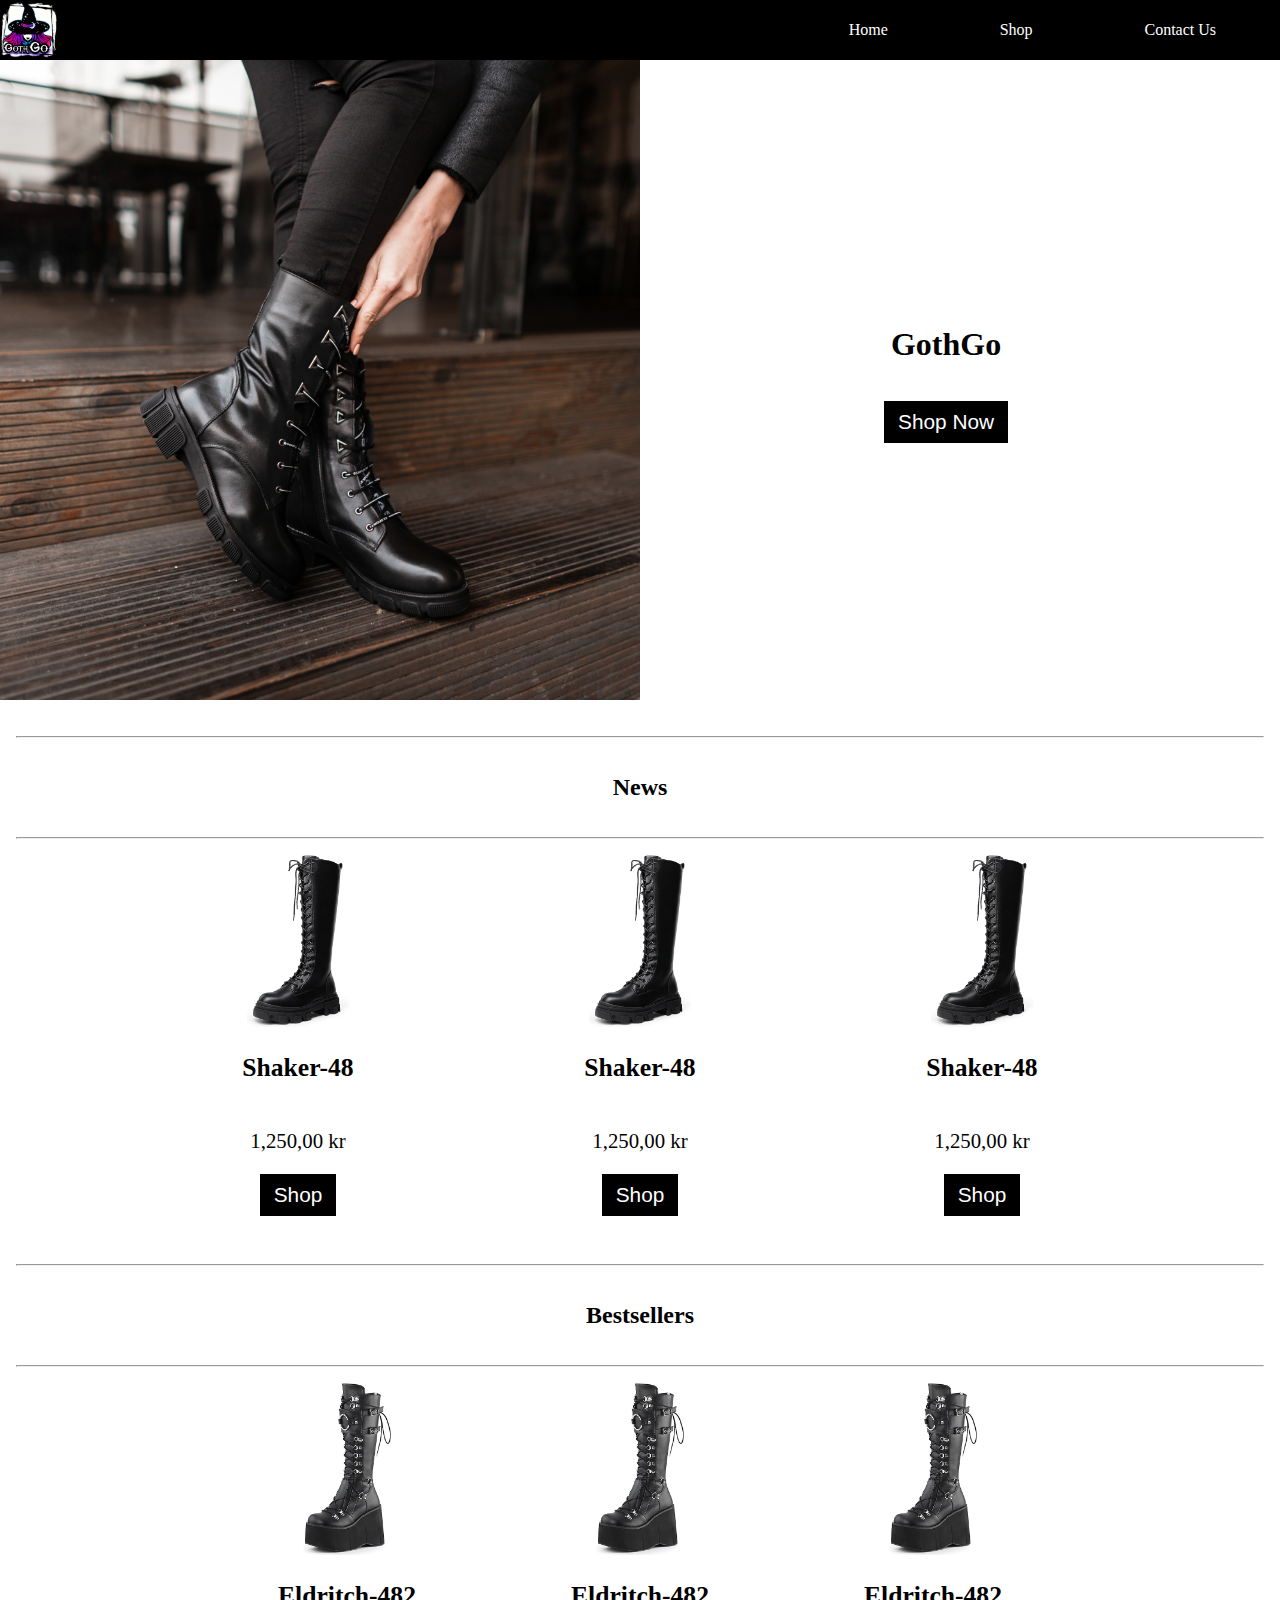
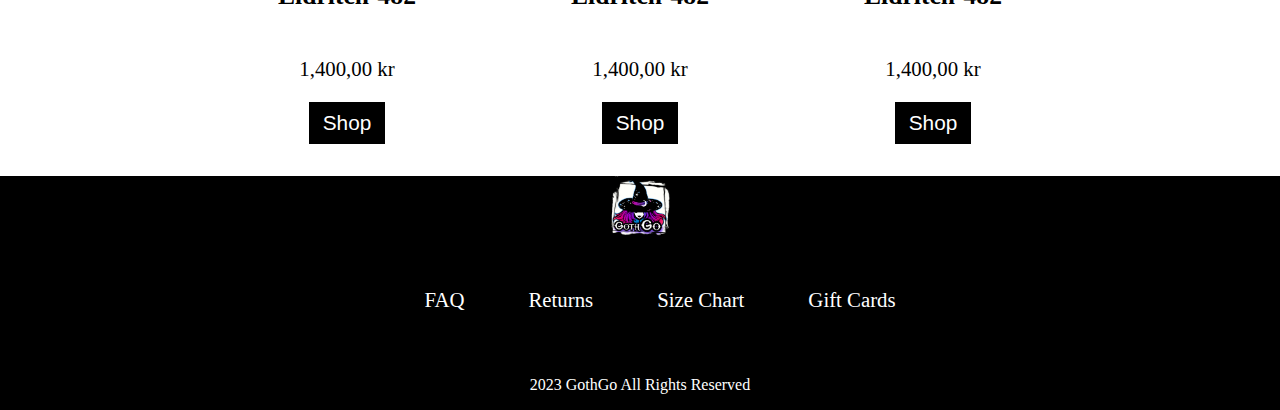
<file: index.html>
<!DOCTYPE html>
<html lang="en">
    <head>
        <meta charset="UTF-8">
        <meta name="viewport" content="width=device-width, initial-scale=1.0">
        <title>GothGo Front Page</title>
        <link rel="stylesheet" href="css/style.css">
        <link rel="stylesheet" href="https://necolas.github.io/normalize.css/8.0.1/normalize.css">
        <!-- Jeg tok normalize.css stylesheetet rett fra forelesninga om Flex/Grid -->
    </head>
    <body>
        <div class="grid-container">
            <header>
                <a href="index.html">
                    <img src="img/logo-mobile.jpg" alt="Logo" class="logo">
                    <!-- Bildet i logoen er lasted ned fra Depositphotos: https://depositphotos.com/vector/smiling-young-witch-wearing-typical-witch-hat-397708736.html -->
                    <!-- Logoen er laget i Pixlr: https://pixlr.com/-->
                </a>
                <nav>     
                    <ul>  
                        <li><a href="index.html">Home</a></li>
                        <li><a href="productpage.html">Shop</a></li>
                        <li><a href="contactus.html">Contact Us</a></li>
                    </ul>
                </nav>
            </header>
            <main>
                <section class="landing">
                    <picture>
                        <source media="(min-width: 1024px)" srcset="img/background.jpg" class="front-page-img">
                        <!-- Snakket litt med ChatGPT her, ang <picture> taggen. Jeg skrev det selv først, men ting fungerte ikke, så jeg kopierte koden over. Jeg hadde glømt .jpg bak img/background -->
                        <img src="img/background-mobile.jpg" alt="A woman showing off her shoes" class="front-page-img">
                    </picture>
                    <section class="h1-shopnow">
                        <h1>GothGo</h1>
                        <button class="landing-button">Shop Now</button>
                    </section> 
                </section>
                <hr>
                <section class="breadcrumb-trail">
                    <h2>News</h2>
                </section>
                <hr>
                <section class="shaker-flex-container">
                    <section class="news-product">
                        <article>
                            <img src="img/Shaker-48.jpg" alt="A picture of Shaker-48 shoes" class="shaker-48-img">
                            <!-- Bildet er lånt fra Amazon, så komprimert: https://www.amazon.com/DREAM-PAIRS-Chunky-Platform-Sdkb221w/dp/B09Y94Q9WL/ref=pd_ybh_a_sccl_12/141-8176283-6515123?pd_rd_w=eHhkf&content-id=amzn1.sym.67f8cf21-ade4-4299-b433-69e404eeecf1&pf_rd_p=67f8cf21-ade4-4299-b433-69e404eeecf1&pf_rd_r=D4FX9TGYWWTCTPNB2DSJ&pd_rd_wg=d13uB&pd_rd_r=9459aa5c-ab5c-4cd3-9e52-73b9c49caf5b&pd_rd_i=B09Y94Q9WL&psc=1 -->
                            <h3>Shaker-48</h3> 
                            <p class="price">1,250,00 kr</p>
                            <button class="shop-button-container">Shop</button>
                        </article>
                    </section>
                    <section class="news-product">
                        <article>
                            <img src="img/Shaker-48.jpg" alt="A picture of Shaker-48 shoes" class="shaker-48-img">
                            <h3>Shaker-48</h3> 
                            <p class="price">1,250,00 kr</p>
                            <button class="shop-button-container">Shop</button>
                        </article>
                    </section>
                    <section class="news-product">
                        <article>
                            <img src="img/Shaker-48.jpg" alt="A picture of Shaker-48 shoes" class="shaker-48-img">
                            <h3>Shaker-48</h3> 
                            <p class="price">1,250,00 kr</p>
                            <button class="shop-button-container">Shop</button>
                        </article>
                    </section>
                </section>
                <hr>
                <section class="breadcrumb-trail">
                    <h2>Bestsellers</h2>
                </section>
                <hr>
                <section class="eldritch-flex-container">
                    <section class="bestseller-product">
                        <article>
                            <img src="img/eldritch-482.jpg" alt="A picture of Eldritch-482 shoes" class="eldritch-482-img">
                            <!-- Bildet er lånt fra Amazon, så komprimert: https://www.amazon.com/AMINUGAL-Womens-Platform-Fashion-Motorcycle/dp/B0BHZCGZ4D/ref=pd_ybh_a_sccl_10/141-8176283-6515123?pd_rd_w=eHhkf&content-id=amzn1.sym.67f8cf21-ade4-4299-b433-69e404eeecf1&pf_rd_p=67f8cf21-ade4-4299-b433-69e404eeecf1&pf_rd_r=D4FX9TGYWWTCTPNB2DSJ&pd_rd_wg=d13uB&pd_rd_r=9459aa5c-ab5c-4cd3-9e52-73b9c49caf5b&pd_rd_i=B0BHZCGZ4D&psc=1 -->
                            <h3>Eldritch-482</h3> 
                            <p class="price">1,400,00 kr</p> 
                            <button class="shop-button-container">Shop</button>
                        </article>
                    </section>
                    <section class="bestseller-product">
                        <article>
                            <img src="img/eldritch-482.jpg" alt="A picture of Eldritch-482 shoes" class="eldritch-482-img">
                            <h3>Eldritch-482</h3> 
                            <p class="price">1,400,00 kr</p>
                            <button class="shop-button-container">Shop</button>
                        </article>
                    </section>
                    <section class="bestseller-product">
                        <article>
                            <img src="img/eldritch-482.jpg" alt="A picture of Eldritch-482 shoes" class="eldritch-482-img">
                            <h3>Eldritch-482</h3> 
                            <p class="price">1,400,00 kr</p>
                            <button class="shop-button-container">Shop</button>
                        </article>
                    </section>
                </section>
            </main>
            <footer>
                <a href="index.html">
                    <img src="img/logo-mobile.jpg" alt="Logo" class="logo">
                </a>
                <nav class="bottom-nav">
                    <ul>
                        <li><a href="#">FAQ</a></li>
                        <li><a href="#">Returns</a></li>
                        <li><a href="#">Size Chart</a></li>
                        <li><a href="#">Gift Cards</a></li>
                    </ul>
                </nav>
                <p class="footer-p">2023 GothGo All Rights Reserved</p>
            </footer>
        </div>
    </body>
</html>
</file>
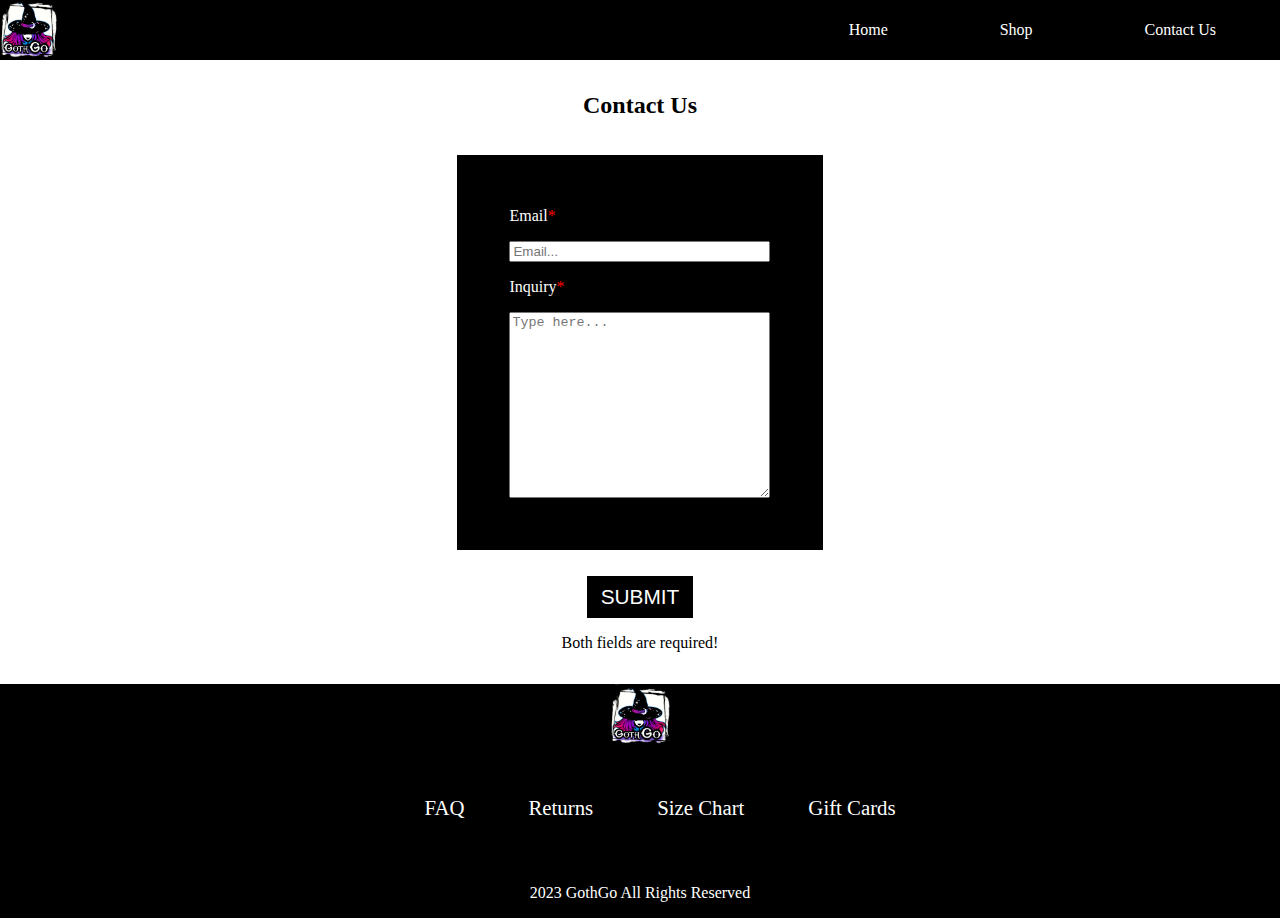
<file: contactus.html>
<!DOCTYPE html>
<html lang="en">
    <head>
        <meta charset="UTF-8">
        <meta name="viewport" content="width=device-width, initial-scale=1.0">
        <title>GothGo Contact Us Page</title>
        <link rel="stylesheet" href="css/style.css">
        <link rel="stylesheet" href="https://necolas.github.io/normalize.css/8.0.1/normalize.css">
    </head>
    <body>
        <div class="grid-container">
            <header>
                <a href="index.html">
                    <img src="img/logo-mobile.jpg" alt="Logo" class="logo">
                </a>
                <nav>    
                    <ul>  
                        <li><a href="index.html">Home</a></li>
                        <li><a href="productpage.html">Shop</a></li>
                        <li><a href="contactus.html">Contact Us</a></li>
                    </ul>
                </nav>
            </header>
            <main>
                <section class="form">
                    <form method="post" action="#">
                        <h2 class="contact-us-h2">Contact Us</h2>
                        <div class="form-container">
                            <label for="email">Email<span class="red">*</span></label>
                            <input id="email" type="email" name="email" placeholder="Email..." required>
                            <label for="typehere">Inquiry<span class="red">*</span></label>
                            <textarea id="typehere" name="typehere" rows="12" cols="30" placeholder="Type here..." required></textarea>
                        </div>
                        <input id="submit" type="submit" value="SUBMIT">
                        <p>Both fields are required!</p>
                    </form>
                </section>
            </main>
            <footer>
                <a href="index.html">
                    <img src="img/logo-mobile.jpg" alt="Logo" class="logo">
                </a>
                <nav class="bottom-nav">
                    <ul>
                        <li><a href="#">FAQ</a></li>
                        <li><a href="#">Returns</a></li>
                        <li><a href="#">Size Chart</a></li>
                        <li><a href="#">Gift Cards</a></li>
                    </ul>
                </nav>
                <p class="footer-p">2023 GothGo All Rights Reserved</p>
            </footer>
        </div>
    </body>
</html>
</file>
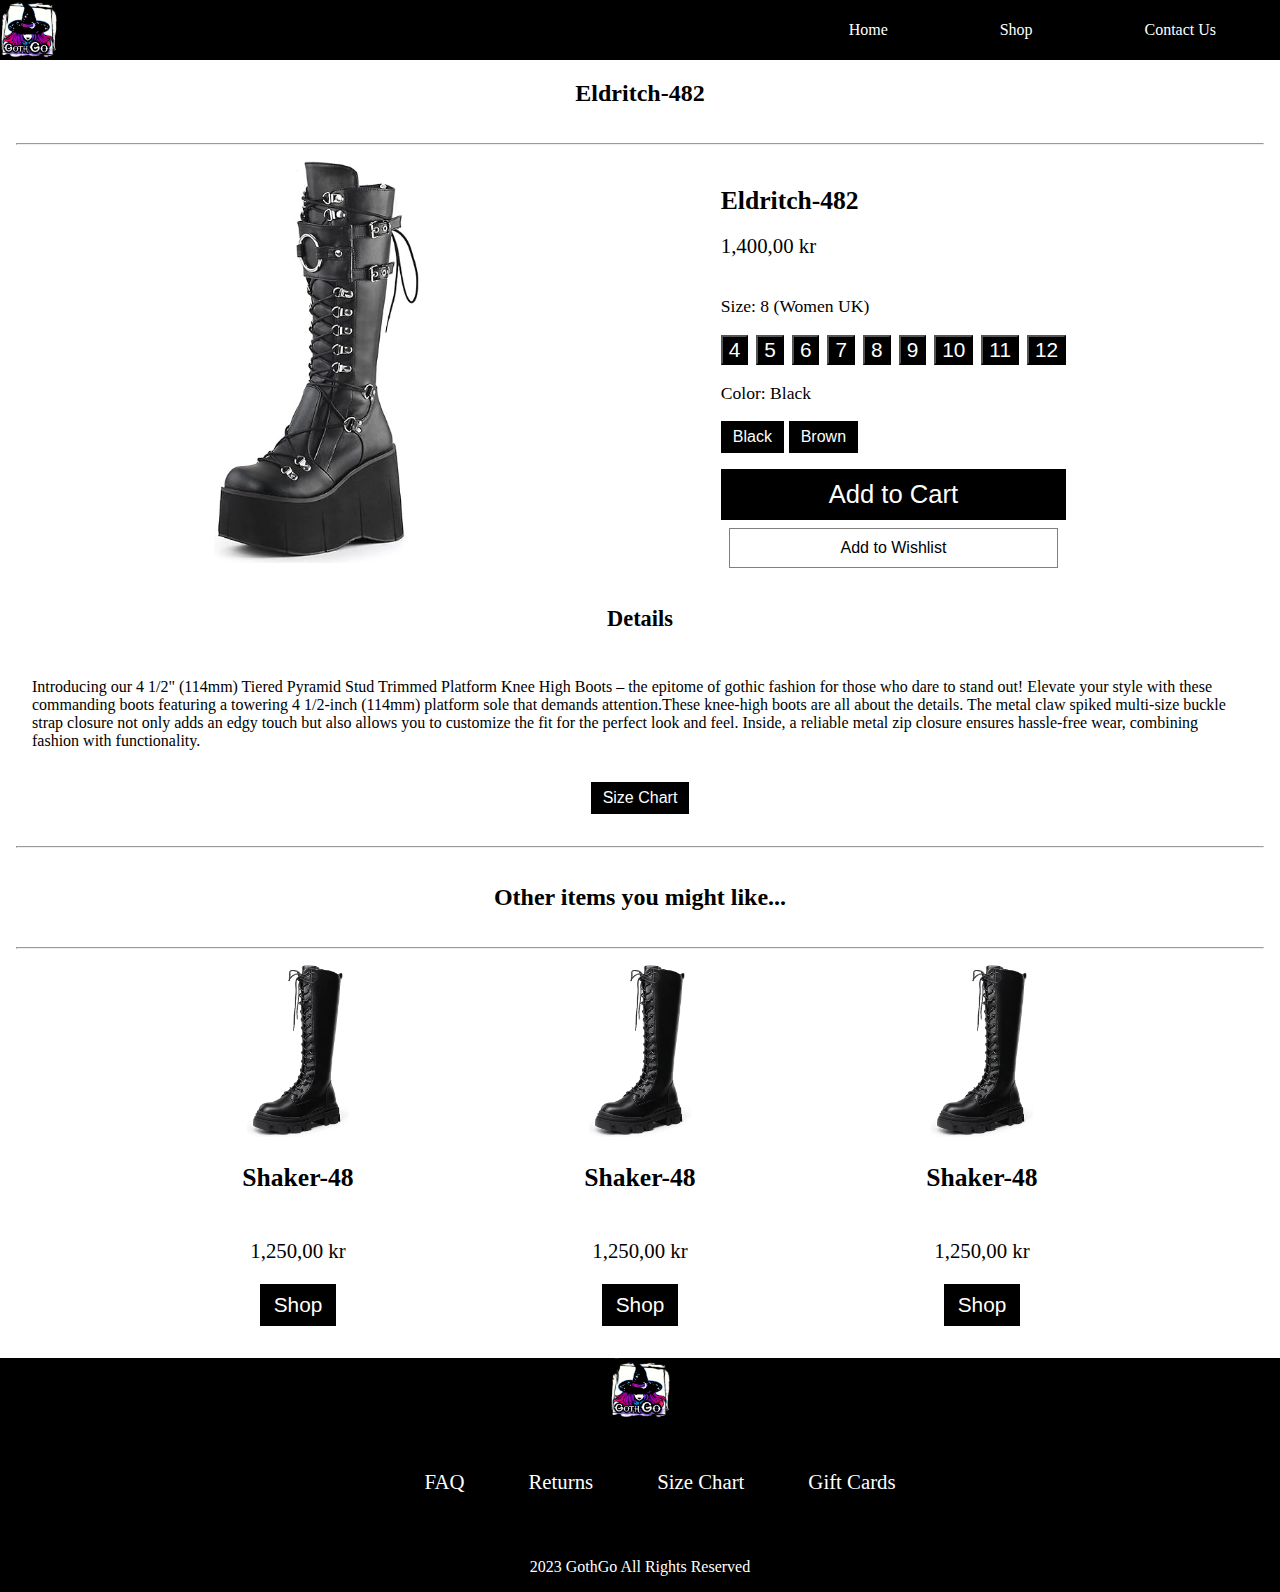
<file: productpage.html>
<!DOCTYPE html>
<html lang="en">
    <head>
        <meta charset="UTF-8">
        <meta name="viewport" content="width=device-width, initial-scale=1.0">
        <title>GothGo Product Page</title>
        <link rel="stylesheet" href="css/style.css">
        <link rel="stylesheet" href="https://necolas.github.io/normalize.css/8.0.1/normalize.css">
    </head>
    <body>
        <div class="grid-container">
            <header>
                <a href="index.html">
                    <img src="img/logo-mobile.jpg" alt="Logo" class="logo">
                </a>
                <nav>    
                    <ul>  
                        <li><a href="index.html">Home</a></li>
                        <li><a href="productpage.html">Shop</a></li>
                        <li><a href="contactus.html">Contact Us</a></li>
                    </ul>
                </nav>
            </header>
            <main>
                <section class="breadcrumb-trail">
                    <h2>Eldritch-482</h2>
                </section>
                <hr>
                <section class="Eldritch-482">
                    <article>
                        <section class="img-product-options">
                            <span class="main-product-img">
                                <img src="img/eldritch-482.jpg" alt="A picture of Eldritch-482 shoes" class="eldritch-482-product-img">
                            </span>
                            <section class="product-options">
                                <h3>Eldritch-482</h3> 
                                <p class="product-price">1,400,00 kr</p>
                                <p class="size-8">Size: 8 (Women UK)</p>
                                <div class="size-container">
                                    <button class="size">4</button>
                                    <button class="size">5</button>
                                    <button class="size">6</button>
                                    <button class="size">7</button>
                                    <button class="size">8</button>
                                    <button class="size">9</button>
                                    <button class="size">10</button>
                                    <button class="size">11</button>
                                    <button class="size">12</button>  
                                </div>
                                <p class="color-black-text">Color: Black</p>
                                <div class="color-button-container">
                                    <button class="color-button">Black</button>
                                    <button class="color-button">Brown</button>
                                </div>
                                <button class="add-to-cart">Add to Cart</button>
                                <button class="add-to-wishlist">Add to Wishlist</button>
                            </section>
                        </section>
                        <div>
                            <article>
                                <h4>Details</h4>
                                <p class="details-text">
                                    Introducing our 4 1/2" (114mm) Tiered Pyramid Stud Trimmed Platform Knee High Boots – the epitome of gothic fashion for those who dare to stand out! Elevate your style with these commanding boots featuring a towering 4 1/2-inch (114mm) platform sole that demands attention.These knee-high boots are all about the details. The metal claw spiked multi-size buckle strap closure not only adds an edgy touch but also allows you to customize the fit for the perfect look and feel. Inside, a reliable metal zip closure ensures hassle-free wear, combining fashion with functionality.
                                </p>
                            </article>
                            <span class="size-chart-container">
                                <button class="size-chart-button">Size Chart</button>
                            </span>
                        </div>
                    </article>
                </section>
                <hr>
                <section class="other-items">
                    <h2>Other items you might like...</h2>
                </section>
                <hr>
                <section class="bestseller-product-container">
                    <section class="bestseller-product">
                        <article>
                            <img src="img/Shaker-48.jpg" alt="A picture of Shaker-48 shoes" class="shaker-48-img">
                            <h3>Shaker-48</h3> 
                            <p class="price">1,250,00 kr</p>
                            <button class="shop-button">Shop</button>
                        </article>
                    </section>
                    <section class="bestseller-product">
                        <article>
                            <img src="img/Shaker-48.jpg" alt="A picture of Shaker-48 shoes" class="shaker-48-img">
                            <h3>Shaker-48</h3> 
                            <p class="price">1,250,00 kr</p>
                            <button class="shop-button">Shop</button>
                        </article>
                    </section>
                    <section class="bestseller-product">
                        <article>
                            <img src="img/Shaker-48.jpg" alt="A picture of Shaker-48 shoes" class="shaker-48-img">
                            <h3>Shaker-48</h3> 
                            <p class="price">1,250,00 kr</p>
                            <button class="shop-button">Shop</button>
                        </article>
                    </section>
                </section>
            </main>
            <footer>
                <a href="index.html">
                    <img src="img/logo-mobile.jpg" alt="Logo" class="logo">
                </a>
                <nav class="bottom-nav">
                    <ul>
                        <li><a href="#">FAQ</a></li>
                        <li><a href="#">Returns</a></li>
                        <li><a href="#">Size Chart</a></li>
                        <li><a href="#">Gift Cards</a></li>
                    </ul>
                </nav>
                <p class="footer-p">2023 GothGo All Rights Reserved</p>
            </footer>
        </div>
    </body>
</html>
</file>
<file: css/style.css>
* {
    box-sizing: border-box;
}

/* Jeg fikk et problem med en tykk hvit margin som brått dukket opp på høyre side av skjermen på mobil.

Jeg fikk den ikke bort, så jeg Googlet, og noen på Stack-Overflow hadde foreslått "overflow-x: hidden;

Jeg forstår at dette gjemmer overflow til høyre.

Her er linken til tråden: https://stackoverflow.com/questions/46012482/unwanted-white-space-on-right-side-in-mobile-view

*/

html, body {
    overflow-x: hidden;
}

body {
    margin: 0;
    padding: 0;
}

/* Gikk gjennom forelesningen og snakket litt med ChatGPT her. Koden ble skrevet selv, men jeg var brått litt usikker på hvorfor man definerer grid-template-areas. */

.grid-container {
    display: grid;
    grid-template-areas: 
    "header" 
    "main" 
    "footer";
    grid-template-columns: 1fr;
    grid-template-rows: auto 1fr auto;
}

header {
    background-color: black;
    display: flex;
    justify-content: space-between;
    align-items: center;
    width: auto;
    height: 60px;
    max-width: 100%;

}

header nav {
    width: 100%;
    padding-right: 5%;
    max-width: 100%;
}

header nav ul {
    display: flex;
    justify-content: space-between;
    align-items: center;
    gap: 10%;
    max-width: 100%;
}

header nav ul li a {
    text-decoration: none;
    color: white;
    list-style-type: none;
}

.logo {
    height: 60px;
    max-width: 100%;
}

.front-page-img {
    max-width: 100%;
}

.landing {
    display: flex;
    align-items: center;
    justify-content: center;
    flex-direction: column;
}

.landing-button {
    border: 0.4em black solid;
    background: black;
    color: white;
    font-size: 1.3rem;
    margin: 1rem;
}

.breadcrumb-trail {
    display: flex;
    justify-content: center;
}

hr {
    margin: 1rem;
}

footer {
    background-color: black;
    display: flex;
    flex-direction: column;
    align-items: center;
}

footer nav ul li {
    padding: 2rem;
}

footer nav ul li a {
    color: white;
    text-decoration: none;
    font-size: 1.3rem;
}

.footer-p {
    color: white;
}

article {
    display: flex;
    align-items: center;
    justify-content: center;
    flex-direction: column;
    width: auto;
}

.shaker-48-img, .eldritch-482-img {
    width: 40%;
}

.shop-button, .shop-button-container {
    border: 0.4em black solid;
    background: black;
    color: white;
    font-size: 1.3rem;
    text-decoration: none;
}

h3 {
    font-size: 1.6rem;
}

.price {
    font-size: 1.3rem;
}

.landing, .news-product, .bestseller-product {
    margin-bottom: 2rem;
}

.product-price {
    margin-top: -0.5rem;
    font-size: 1.3rem;
}

.size-8, .color-black-text {
    font-size: 1.1rem;
}

.size-container {
    display: flex;
    gap: 0.5rem;
}

.size {
  background-color: black;
  color: white; 
  font-size: 1.3rem; 
}

.color-button {
    border: 0.4em black solid;
    background: black;
    color: white;
    font-size: 1rem;
}

.color-button-container {
    display: flex;
    gap: 0.3rem;
}

.add-to-cart {
    border: 0.4em black solid;
    background: black;
    color: white;
    font-size: 1.6rem;
    margin-top: 1rem;
}

.add-to-wishlist {
    border: 0.1em grey solid;
    background: white;
    color: black;
    font-size: 1rem;
    margin: 0.5rem;
    padding: 10px;
}

h4 {
    font-size: 1.4rem;
}

.details-text {
    width: 95%;
}

.size-chart-button {
    border: 0.4em black solid;
    background: black;
    color: white;
    font-size: 1rem;
    margin-top: 1rem;
}

.size-chart-container, .other-items {
    display: flex;
    justify-content: center;
}

.size-chart-container {
    margin-bottom: 1rem;
}

.eldritch-482-product-img {
    width: 60%;
}

.h1-shopnow {
    display: flex;
    flex-direction: column;
    align-items: center;
}

/* Contact Us Page */

.form {
    display: flex;
    justify-content: center;
    align-items: center;
    flex-direction: column;
}

form {
    display: flex;
    justify-content: center;
    align-items: center;
    flex-direction: column; 
    margin-bottom: 1rem;
}

.form-container {
    display: flex;
    justify-content: center;
    flex-direction: column; 
    gap: 1rem;
    background-color: black;
    padding: 20%;
    margin-top: 1rem;
}

#submit {
    border: 0.4em black solid;
    background: black;
    color: white;
    font-size: 1.3rem;
    margin-top: 1.6rem;
}

label {
    color: white;
}

.red {
    color: red;
}

.contact-us-h2 {
    margin-top: 2rem;
}


/* Media Queries for Desktop */

@media screen and (min-width: 700px) {
    
    .grid-container {
        display: grid;
        grid-template-areas: 
        "header header header" 
        "main main main" 
        "footer footer footer";
        grid-template-columns: 1fr 1fr 1fr;
        grid-template-rows: auto 1fr auto;
    }

    header {
        grid-area: header;
    }

    main {
        grid-area: main;
    }

    footer {
        grid-area: footer;
    }

    .shaker-48-img, .eldritch-482-img {
        width: 30%;
    }

    .shaker-flex-container, .eldritch-flex-container, .bestseller-product-container {
        display: flex;
        justify-content: center;
    }

    footer nav ul {
        display: flex;
    }

    header nav ul {
        display: flex;
        justify-content: flex-end;
        align-items: center;
        gap: 10%;
        max-width: 100%;
    }

    .eldritch-482-product-img {
        width: 70%;
    }

    .img-product-options {
        display: flex;
        justify-content: space-evenly;
        width: 100%;
    }

    .product-options {
        display: flex;
        flex-direction: column;
        justify-content: space-between;
    }

    picture {
        width: 50%;
    }

    .landing {
        display: flex;
        flex-direction: row;
        justify-content: space-between;
    }

    .h1-shopnow {
        display: flex;
        flex-direction: column;
        margin-right: 20%;
    }
}

/* Media Queries for Tiny Adjustments */

@media screen and (max-width: 700px) {

    .main-product-img {
        display: flex;
        justify-content: center;
    }
    
    }

/* Notater:

            Jeg har brukt <button> taggen her og der.
            Jeg er klar over at disse ikke linker noe sted.
            Hvis de skulle linke noe sted så hadde jeg brukt <a> isteden, og bare styla de på samme måte.
            Jeg har brukt <a> taggen der det finnes noe relevant å linke til.

            Jeg valgte å ikke dulle rundt med ikoner.
            Om jeg skulle gjort det hadde jeg linka til et stylesheet fra
            Font Awesome, inkludert ikonet i HTML'en på alle tre sidene med en <i>
            tag, lagd two containere (en til ikonet og en til top-nav menyen),
            lagt inn Javascript, linka containerne til Javascripten, brukt 
            display: none; for å gjøre top-nav unsynlig, og latt 
            Javascripten ta hånd om at top nav blir synlig igjen
            når man trykker på ikonet. 

   Kilder:

            https://www.openai.com
            https://www.youtube.com/watch?v=u044iM9xsWU&ab_channel=KevinPowell
            https://www.youtube.com/watch?v=3elGSZSWTbM&ab_channel=KevinPowell
            https://www.youtube.com/watch?v=8QSqwbSztnA&ab_channel=KevinPowell
            https://www.youtube.com/watch?v=phWxA89Dy94&t=46s&ab_channel=SlayingTheDragon
            https://www.youtube.com/watch?v=EiNiSFIPIQE&t=157s&ab_channel=SlayingTheDragon

            Jeg har ikke kopiert noe kode eller følgt noen step-by-step tutorial
            fra noen av disse, men har sett gjennom dem mens jeg har produsert nettstedet
            for å få en bedre forståelse for hva jeg holder på med.

*/
</file>
